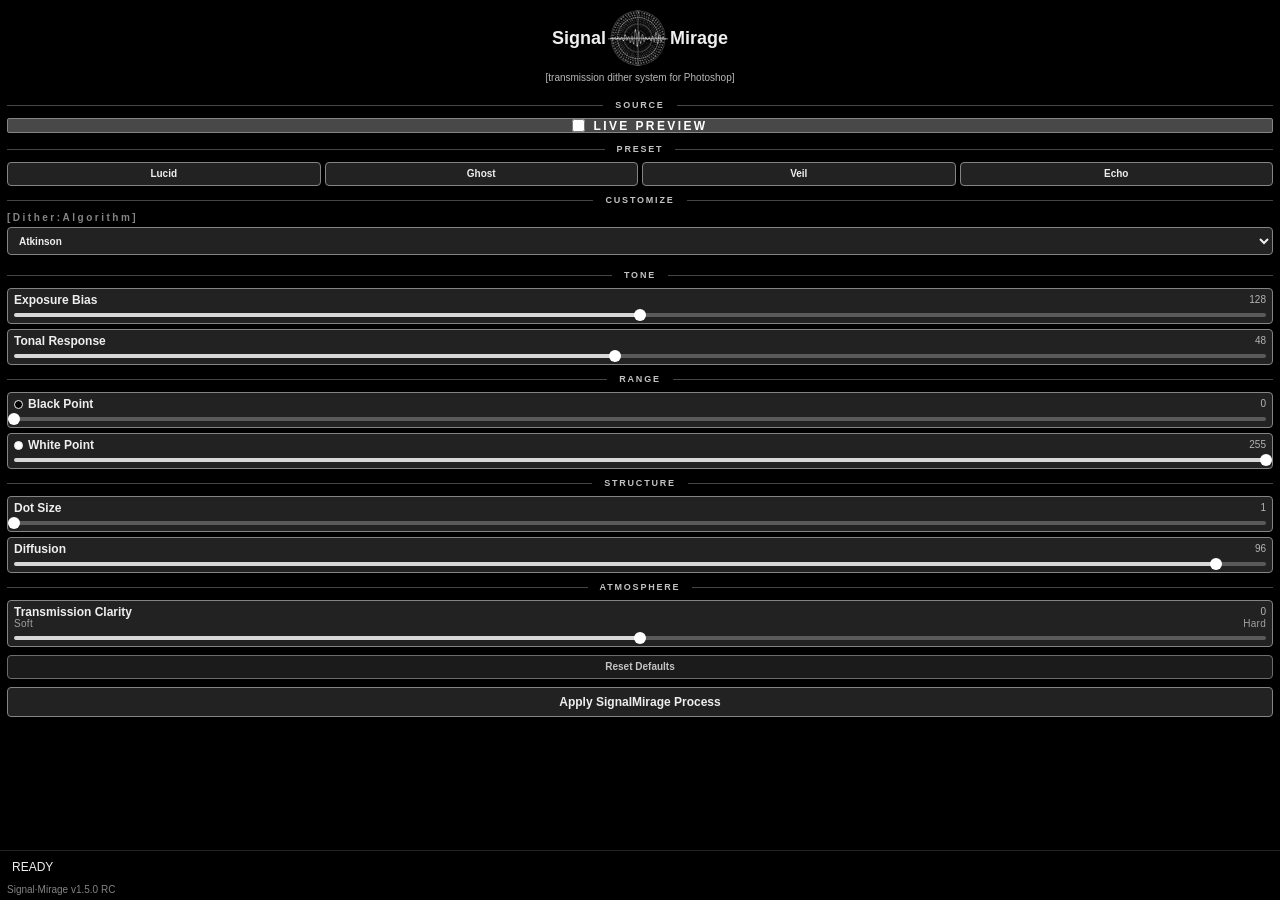
<file: plugin/index.html>
<!DOCTYPE html>
<html>
<head>
<meta charset="UTF-8">
<title>SignalMirage v1.5.0 RC</title>
<link rel="stylesheet" href="style.css">
</head>
<body>
<div class="app">

<header class="app-header">
<h1>Signal<img src="logo-84.png" width="60" height="60" class="logo" alt="SignalMirage Logo">Mirage</h1>
<p>[transmission dither system for Photoshop]</p>
</header>

<main>

<section class="compact-section">
<h2>Source</h2>
<div class="previewToggleRow topPreviewToggleRow">
<label class="previewToggle">
<input type="checkbox" id="livePreview">
<span>LIVE Preview</span>
</label>
</div>
</section>

<section class="compact-section">
<h2>Preset</h2>
<div class="presetRow" id="presetRow">
<div class="presetButton" data-preset="clean" role="button" tabindex="0">Lucid</div>
<div class="presetButton" data-preset="ghost" role="button" tabindex="0">Ghost</div>
<div class="presetButton" data-preset="veil" role="button" tabindex="0">Veil</div>
<div class="presetButton" data-preset="echo" role="button" tabindex="0">Echo</div>
</div>
</section>

<section class="compact-section">
<h2>Customize</h2>
<label class="text-wide" for="engine">[Dither:Algorithm]</label>
<select id="engine">
<option value="atkinson">Atkinson</option>
<option value="floyd">Floyd-Steinberg</option>
</select>
</section>

<section class="compact-section">
<h2>Tone</h2>
<div class="control compact-control">
<div class="controlBody">
<div class="controlTop"><label for="threshold">Exposure Bias</label><div class="value" id="thresholdValue">128</div></div>
<input type="range" id="threshold" min="1" max="255" value="128">
</div>
</div>
<div class="control compact-control">
<div class="controlBody">
<div class="controlTop"><label for="signalResponse">Tonal Response</label><div class="value" id="signalResponseValue">48</div></div>
<input type="range" id="signalResponse" min="0" max="100" value="48">
</div>
</div>
</section>

<section class="compact-section range-section">
<h2>Range</h2>
<div class="control compact-control">
<div class="controlBody">
<div class="controlTop"><label for="blackPoint"><span class="pointIcon pointBlack"></span>Black Point</label><div class="value" id="blackPointValue">0</div></div>
<input type="range" id="blackPoint" min="0" max="250" value="0">
</div>
</div>
<div class="control compact-control">
<div class="controlBody">
<div class="controlTop"><label for="whitePoint"><span class="pointIcon pointWhite"></span>White Point</label><div class="value" id="whitePointValue">255</div></div>
<input type="range" id="whitePoint" min="5" max="255" value="255">
</div>
</div>
</section>

<section class="compact-section">
<h2>Structure</h2>
<div class="control compact-control">
<div class="controlBody">
<div class="controlTop"><label for="dotSize">Dot Size</label><div class="value" id="dotSizeValue">1</div></div>
<input type="range" id="dotSize" min="1" max="2" value="1">
</div>
</div>
<div class="control compact-control">
<div class="controlBody">
<div class="controlTop"><label for="diffusion">Diffusion</label><div class="value" id="diffusionValue">96</div></div>
<input type="range" id="diffusion" min="0" max="100" value="96">
</div>
</div>
</section>

<section class="compact-section">
<h2>Atmosphere</h2>
<div class="control compact-control">
<div class="controlBody">
<div class="controlTop"><label for="transmissionClarity">Transmission Clarity</label><div class="value" id="transmissionClarityValue">0</div></div>
<div class="clarity-labels"><span>Soft</span><span>Hard</span></div>
<input type="range" id="transmissionClarity" min="-100" max="100" value="0">
</div>
</div>
</section>

<section class="compact-section action-section">
<button id="resetEngine" class="miniButton" type="button">Reset Defaults</button>
<button id="applyEngine">Apply SignalMirage Process</button>
</section>

</main>
<footer>
<div id="status">READY</div>
<div class="version">Signal&middot;Mirage v1.5.0 RC</div>
</footer>
</div>
<script src="main.js"></script>
</body>
</html>
</file>
<file: plugin/style.css>
:root{
--bg:#000000;
--color-accent:#484848;
--color-highlight:#FFFFFF;
--color-dark:#222;
--color-medium:#848484;
--color-light:#EEEEEE;
}

*{
box-sizing:border-box;
margin-block-start:0;
margin-block-end:0;
padding-block-start:0;
padding-block-end:0;
}

html,body{
height:100%;
margin:0;
padding:0;
background:var(--bg);
color:var(--color-light);
font-family:Gotham,"Helvetica Neue",Helvetica,Arial,"sans-serif";
font-size:14px;
line-height:1.1;
text-rendering:optimizeLegibility;
overflow:hidden;
}

.app{
height:100vh;
display:flex;
flex-direction:column;
}

.app-header{
display:flex;
flex-direction:column;
align-items:center;
justify-content:center;
padding:8px 0 2px 0;
gap:2px;
}

header h1{
margin:0 0 2px 0;
padding:0;
font-size:18px;
line-height:1;
display:flex;
align-items:center;
justify-content:center;
gap:0;
}

.logo{
display:inline-block;
vertical-align:middle;
margin:0 2px;
}

header p{
margin:1px 0 0 0;
padding:0;
font-size:10px;
opacity:.78;
line-height:1;
}

main{
flex:1 1 auto;
overflow-y:auto;
padding:6px 7px !important;
gap:0 !important;
}

footer{
padding:5px 7px;
border-top:1px solid var(--color-dark);
flex:0 0 auto;
}

section,
.compact-section{
border-top:0 !important;
padding:0 !important;
margin:0 0 7px 0 !important;
}

section:first-child,
.compact-section:first-child{
margin-top:0 !important;
}

h2{
display:flex;
align-items:center;
text-align:center;
font-size:9px !important;
color:var(--color-light);
text-transform:uppercase;
letter-spacing:.2em;
margin:10px 0 8px 0 !important;
padding:0 !important;
line-height:1 !important;
opacity:.82;
}

h2::before,
h2::after{
content:"";
flex:1;
border-bottom:1px solid var(--color-medium);
opacity:.65;
}

h2::before{
margin-right:12px;
}

h2::after{
margin-left:12px;
}

label{
font-size:12px;
font-weight:bold;
display:block;
color:var(--color-light);
margin:0 0 2px 0 !important;
padding:0 !important;
line-height:1 !important;
}

.text-wide{
color:var(--color-medium) !important;
font-size:10px !important;
letter-spacing:.25em !important;
margin:0 0 4px 0 !important;
}

select{
width:100%;
box-sizing:border-box;
height:28px;
padding:0 7px;
background:var(--color-dark);
color:var(--color-light);
border:1px solid var(--color-medium);
border-radius:4px;
margin:0 0 6px 0 !important;
cursor:pointer;
font-weight:bold;
font-size:10px;
line-height:23px;
outline:none;
}

select option{
background:var(--color-accent);
color:var(--color-light);
}

.presetRow{
display:flex;
flex-direction:row;
width:100%;
gap:4px;
margin:0 0 7px 0 !important;
padding:0 !important;
}

.presetButton{
flex:1 1 0;
min-width:0;
height:24px;
display:flex;
align-items:center;
justify-content:center;
padding:0 2px;
font-size:10px;
line-height:1;
margin:0 !important;
border:1px solid var(--color-medium);
background:var(--color-dark);
color:var(--color-light);
border-radius:4px;
font-weight:bold;
cursor:pointer;
}

.presetButton:hover{
background:var(--color-accent);
}

.presetButton.is-active{
background:var(--color-accent);
border-color:var(--color-light);
color:#ffffff;
}

.control,
.compact-control{
padding:5px 6px !important;
margin:0 0 5px 0 !important;
background:var(--color-dark);
border:1px solid var(--color-medium);
border-radius:4px;
}

.controlBody{
width:100%;
margin:0;
padding:0;
}

.controlTop{
display:flex;
justify-content:space-between;
align-items:center;
gap:7px;
margin:0 0 1px 0 !important;
padding:0 !important;
line-height:1;
}

.controlTop label{
margin:0 !important;
padding:0 !important;
line-height:1 !important;
}

input[type=range]{
display:none;
}

.custom-slider-track{
width:100%;
height:4px;
background:linear-gradient(to right,#d8d8d8 0%,#d8d8d8 var(--fill,0%),#5a5a5a var(--fill,0%),#5a5a5a 100%);
border-radius:5px;
position:relative;
margin:7px 0 1px 0 !important;
padding:0 !important;
cursor:pointer;
touch-action:none;
}

.custom-slider-thumb{
position:absolute;
top:50%;
width:12px;
height:12px;
background:#ffffff;
border-radius:50%;
transform:translate(-50%,-50%);
pointer-events:none;
}

.value{
font-size:10px;
opacity:.72;
margin:0;
padding:0;
min-width:28px;
text-align:right;
line-height:1;
}

.clarity-labels{
display:flex;
justify-content:space-between;
font-size:10px;
opacity:.62;
margin:0 0 1px 0 !important;
padding:0 !important;
letter-spacing:.03em;
line-height:1;
}

.previewToggleRow{
padding:0 0 4px 0 !important;
}

.topPreviewToggleRow{
padding:0 !important;
margin:0 !important;
display:flex;
justify-content:center;
}

.previewToggle{
display:flex;
align-items:center;
justify-content:center;
width:100%;
gap:8px;
font-size:12px;
text-transform:uppercase;
letter-spacing:.2em;
color:#ffffff !important;
-webkit-text-fill-color:#ffffff !important;
cursor:pointer;
background:var(--color-accent);
padding:6px 12px;
border:1px solid var(--color-medium);
border-radius:2px;
}

.previewToggle span,
.previewToggle input,
.previewToggle *{
color:#ffffff !important;
-webkit-text-fill-color:#ffffff !important;
}

.previewToggle input{
accent-color:#ffffff;
cursor:pointer;
margin:0;
}

button{
width:100%;
padding:8px;
background:var(--color-dark);
color:var(--color-light);
border:1px solid var(--color-medium);
border-radius:4px;
font-weight:bold;
font-size:12px;
margin:2px 0 0 0 !important;
cursor:pointer;
line-height:1;
}

button:hover{
background:var(--color-accent);
}

.miniButton{
width:100%;
padding:6px 8px;
font-size:10px;
line-height:1;
margin:0 0 6px 0 !important;
opacity:.82;
}

.miniButton:hover{
opacity:1;
}

.pointIcon{
width:9px;
height:9px;
border-radius:50%;
display:inline-block;
margin-right:5px;
vertical-align:-1px;
}

.pointBlack{
background:#000000;
border:1px solid var(--color-light);
}

.pointWhite{
background:#ffffff;
border:1px solid var(--color-light);
}

.action-section{
margin-top:8px !important;
}

#status{
background:var(--bg);
padding:5px;
border-radius:4px;
font-size:12px;
line-height:1.1;
white-space:pre-wrap;
min-height:25px;
max-height:62px;
overflow:auto;
}

.version{
font-size:10px;
opacity:.55;
margin-top:4px;
line-height:1;
}
</file>
